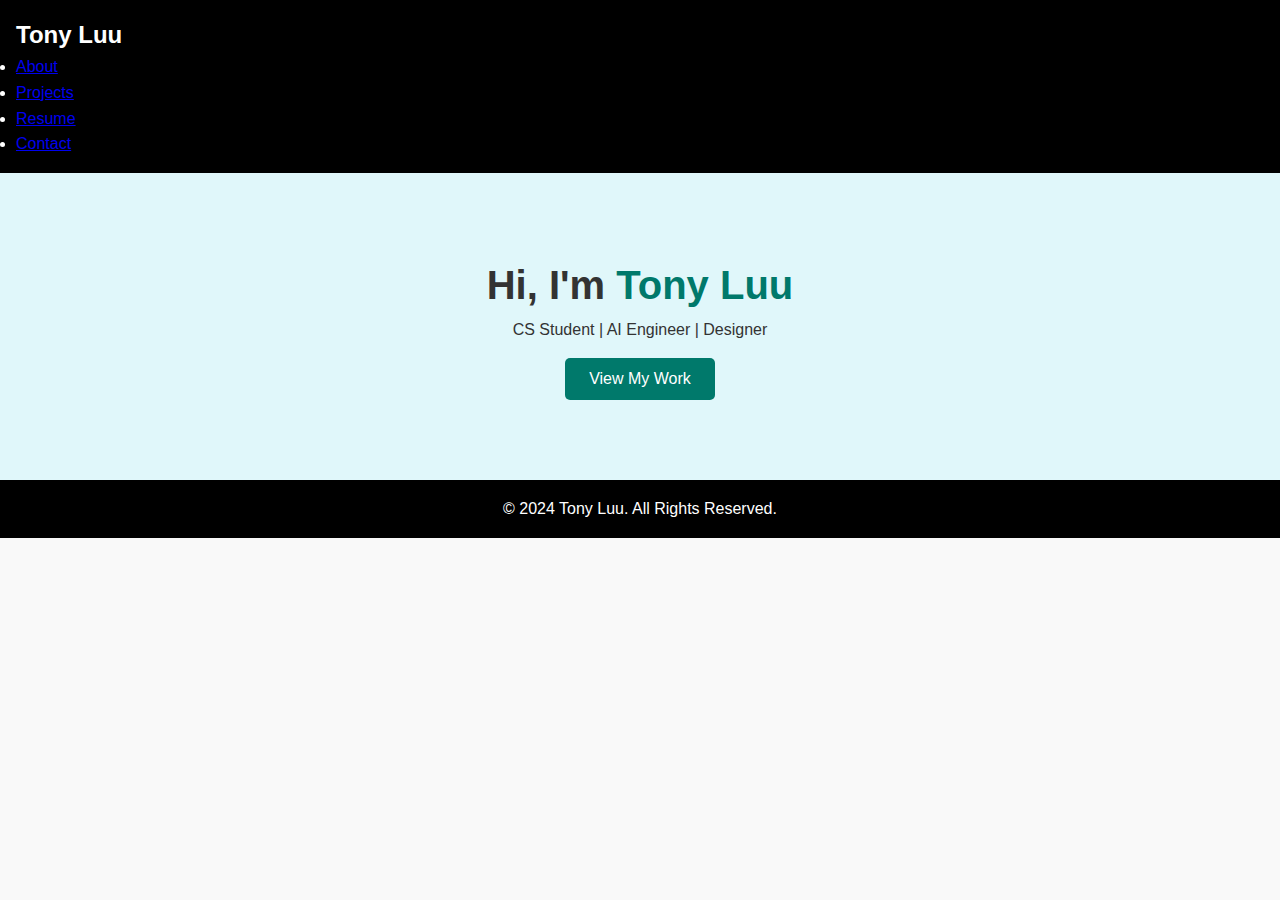
<file: index.html>
<!DOCTYPE html>
<html lang="en">
<head>
    <meta charset="UTF-8">
    <meta name="viewport" content="width=device-width, initial-scale=1.0">
    <title>Tony Luu | Portfolio</title>
    <link rel="stylesheet" href="css/style.css">
</head>
<body>
    <header>
        <nav>
            <div class="logo">Tony Luu</div>
            <ul>
                <li><a href="about.html">About</a></li>
                <li><a href="projects.html">Projects</a></li>
                <li><a href="resume.html">Resume</a></li>
                <li><a href="contact.html">Contact</a></li>
            </ul>
        </nav>
    </header>
    <section class="hero">
        <h1>Hi, I'm <span>Tony Luu</span></h1>
        <p>CS Student | AI Engineer | Designer</p>
        <a href="projects.html" class="btn">View My Work</a>
    </section>
    <footer>
        <p>&copy; 2024 Tony Luu. All Rights Reserved.</p>
    </footer>
</body>
</html>
</file>
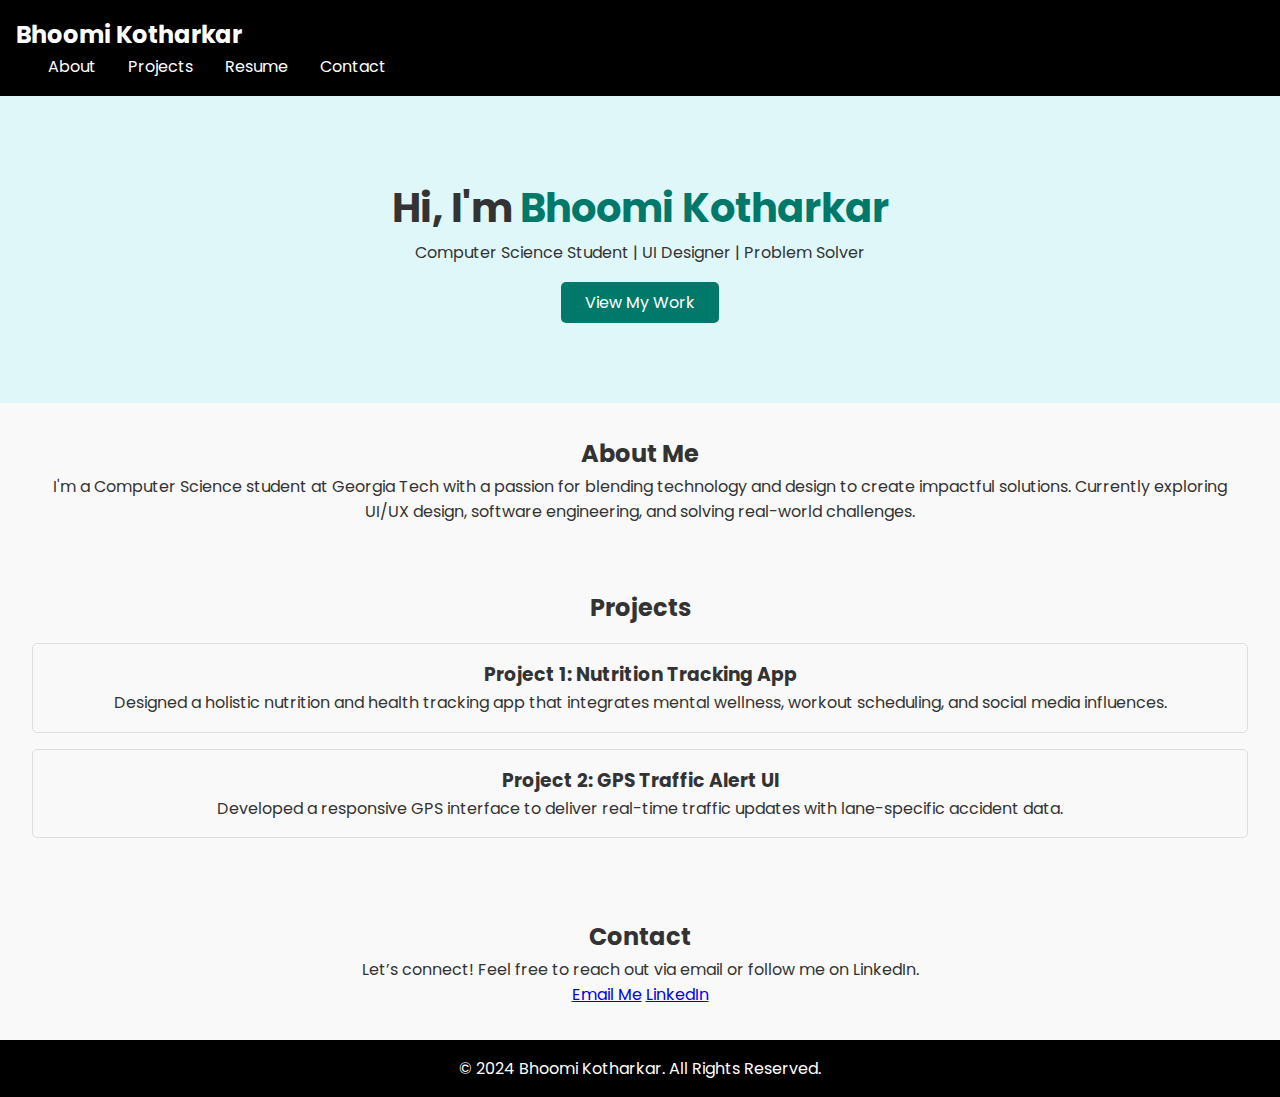
<file: code/index.html>
<!DOCTYPE html>
<html lang="en">
<head>
    <meta charset="UTF-8">
    <meta name="viewport" content="width=device-width, initial-scale=1.0">
    <title>Bhoomi Kotharkar | Portfolio</title>
    <link rel="stylesheet" href="css/style.css">
    <!-- Optional: Font Awesome for icons -->
    <link rel="stylesheet" href="https://cdnjs.cloudflare.com/ajax/libs/font-awesome/6.0.0/css/all.min.css">
    <!-- Google Fonts -->
    <link href="https://fonts.googleapis.com/css2?family=Poppins:wght@300;400;600&display=swap" rel="stylesheet">
</head>
<body>
    <!-- Header & Navigation -->
    <header>
        <nav>
            <div class="logo">Bhoomi Kotharkar</div>
            <ul class="nav-links">
                <li><a href="#about">About</a></li>
                <li><a href="#projects">Projects</a></li>
                <li><a href="#resume">Resume</a></li>
                <li><a href="#contact">Contact</a></li>
            </ul>
        </nav>
    </header>

    <!-- Hero Section -->
    <section class="hero">
        <div class="hero-content">
            <h1>Hi, I'm <span>Bhoomi Kotharkar</span></h1>
            <p>Computer Science Student | UI Designer | Problem Solver</p>
            <a href="#projects" class="btn">View My Work</a>
        </div>
    </section>

    <!-- About Section -->
    <section id="about" class="about">
        <h2>About Me</h2>
        <p>
            I'm a Computer Science student at Georgia Tech with a passion for blending technology and design to create impactful solutions. Currently exploring UI/UX design, software engineering, and solving real-world challenges.
        </p>
    </section>

    <!-- Projects Section -->
    <section id="projects" class="projects">
        <h2>Projects</h2>
        <div class="project-item">
            <h3>Project 1: Nutrition Tracking App</h3>
            <p>Designed a holistic nutrition and health tracking app that integrates mental wellness, workout scheduling, and social media influences.</p>
        </div>
        <div class="project-item">
            <h3>Project 2: GPS Traffic Alert UI</h3>
            <p>Developed a responsive GPS interface to deliver real-time traffic updates with lane-specific accident data.</p>
        </div>
    </section>

    <!-- Contact Section -->
    <section id="contact" class="contact">
        <h2>Contact</h2>
        <p>Let’s connect! Feel free to reach out via email or follow me on LinkedIn.</p>
        <a href="mailto:youremail@example.com" class="btn">Email Me</a>
        <a href="https://linkedin.com/in/yourlinkedin" target="_blank" class="btn">LinkedIn</a>
    </section>

    <!-- Footer -->
    <footer>
        <p>&copy; 2024 Bhoomi Kotharkar. All Rights Reserved.</p>
    </footer>

</body>
</html>
</file>
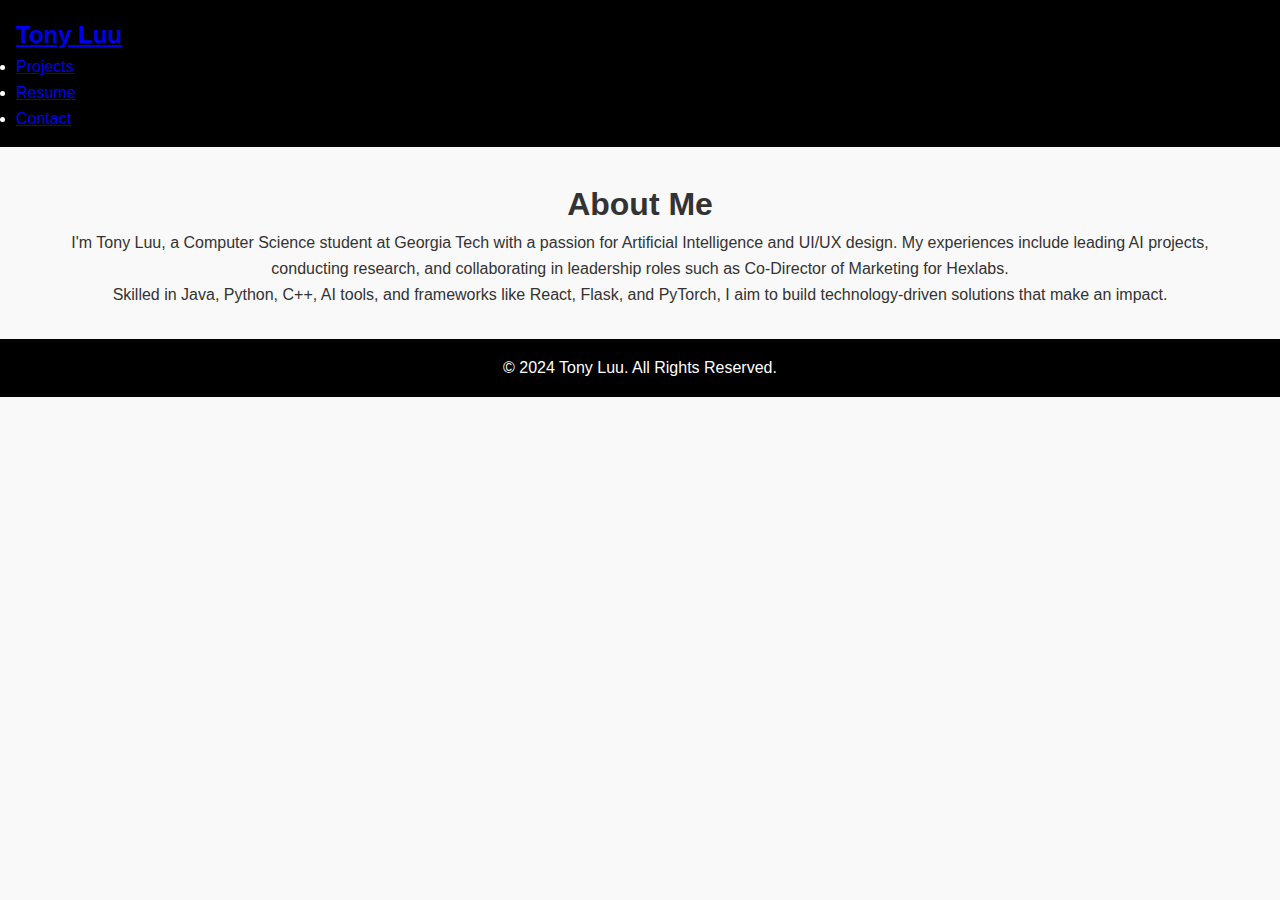
<file: about.html>
<!DOCTYPE html>
<html lang="en">
<head>
    <meta charset="UTF-8">
    <meta name="viewport" content="width=device-width, initial-scale=1.0">
    <title>About | Tony Luu</title>
    <link rel="stylesheet" href="css/style.css">
</head>
<body>
    <header>
        <nav>
            <a href="index.html" class="logo">Tony Luu</a>
            <ul>
                <li><a href="projects.html">Projects</a></li>
                <li><a href="resume.html">Resume</a></li>
                <li><a href="contact.html">Contact</a></li>
            </ul>
        </nav>
    </header>
    <section class="about">
        <h1>About Me</h1>
        <p>
            I'm Tony Luu, a Computer Science student at Georgia Tech with a passion for Artificial Intelligence and UI/UX design. My experiences include leading AI projects, conducting research, and collaborating in leadership roles such as Co-Director of Marketing for Hexlabs.
        </p>
        <p>
            Skilled in Java, Python, C++, AI tools, and frameworks like React, Flask, and PyTorch, I aim to build technology-driven solutions that make an impact.
        </p>
    </section>
    <footer>
        <p>&copy; 2024 Tony Luu. All Rights Reserved.</p>
    </footer>
</body>
</html>
</file>
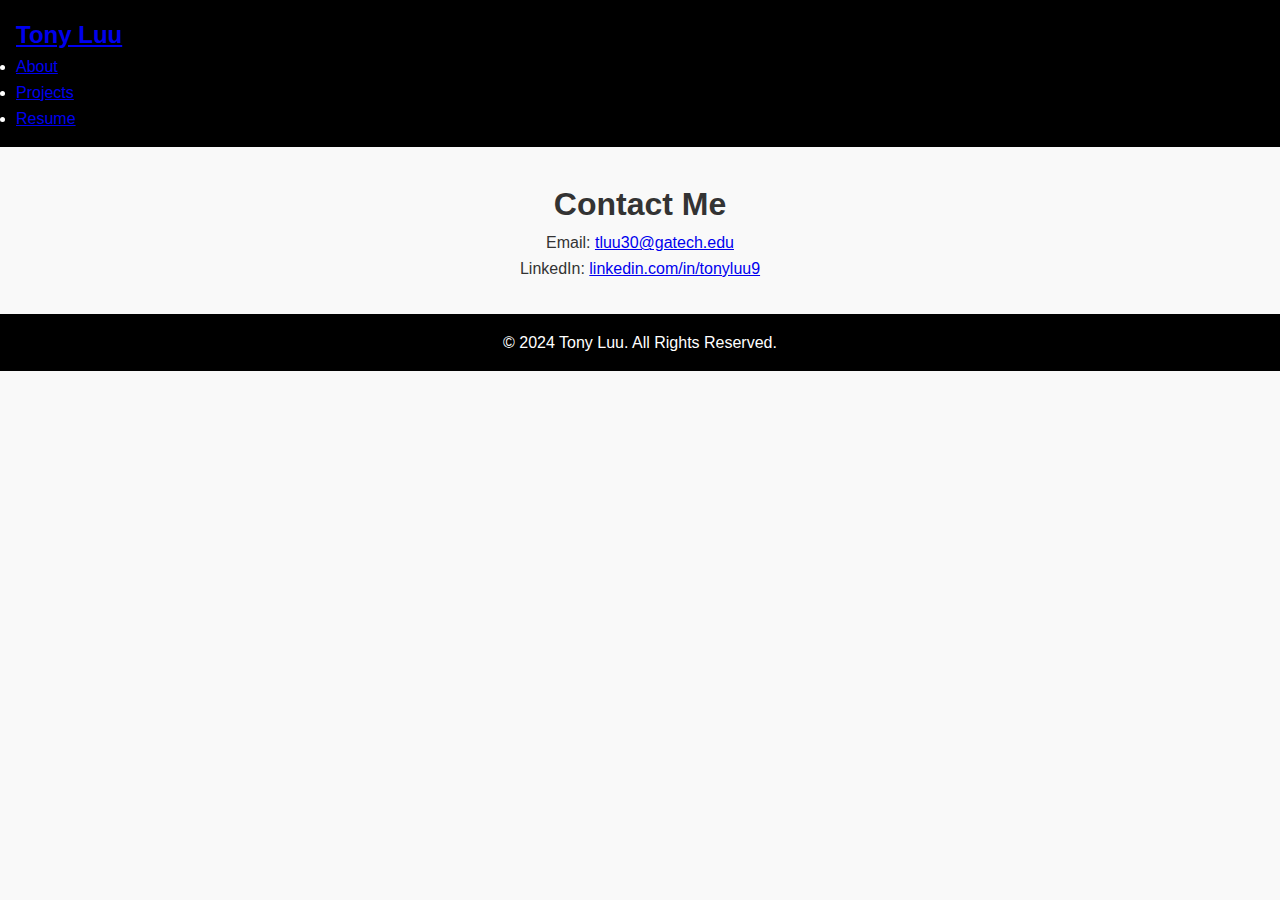
<file: contact.html>
<!DOCTYPE html>
<html lang="en">
<head>
    <meta charset="UTF-8">
    <meta name="viewport" content="width=device-width, initial-scale=1.0">
    <title>Contact | Tony Luu</title>
    <link rel="stylesheet" href="css/style.css">
</head>
<body>
    <header>
        <nav>
            <a href="index.html" class="logo">Tony Luu</a>
            <ul>
                <li><a href="about.html">About</a></li>
                <li><a href="projects.html">Projects</a></li>
                <li><a href="resume.html">Resume</a></li>
            </ul>
        </nav>
    </header>
    <section class="contact">
        <h1>Contact Me</h1>
        <p>Email: <a href="mailto:tluu30@gatech.edu">tluu30@gatech.edu</a></p>
        <p>LinkedIn: <a href="https://linkedin.com/in/tonyluu9" target="_blank">linkedin.com/in/tonyluu9</a></p>
    </section>
    <footer>
        <p>&copy; 2024 Tony Luu. All Rights Reserved.</p>
    </footer>
</body>
</html>
</file>
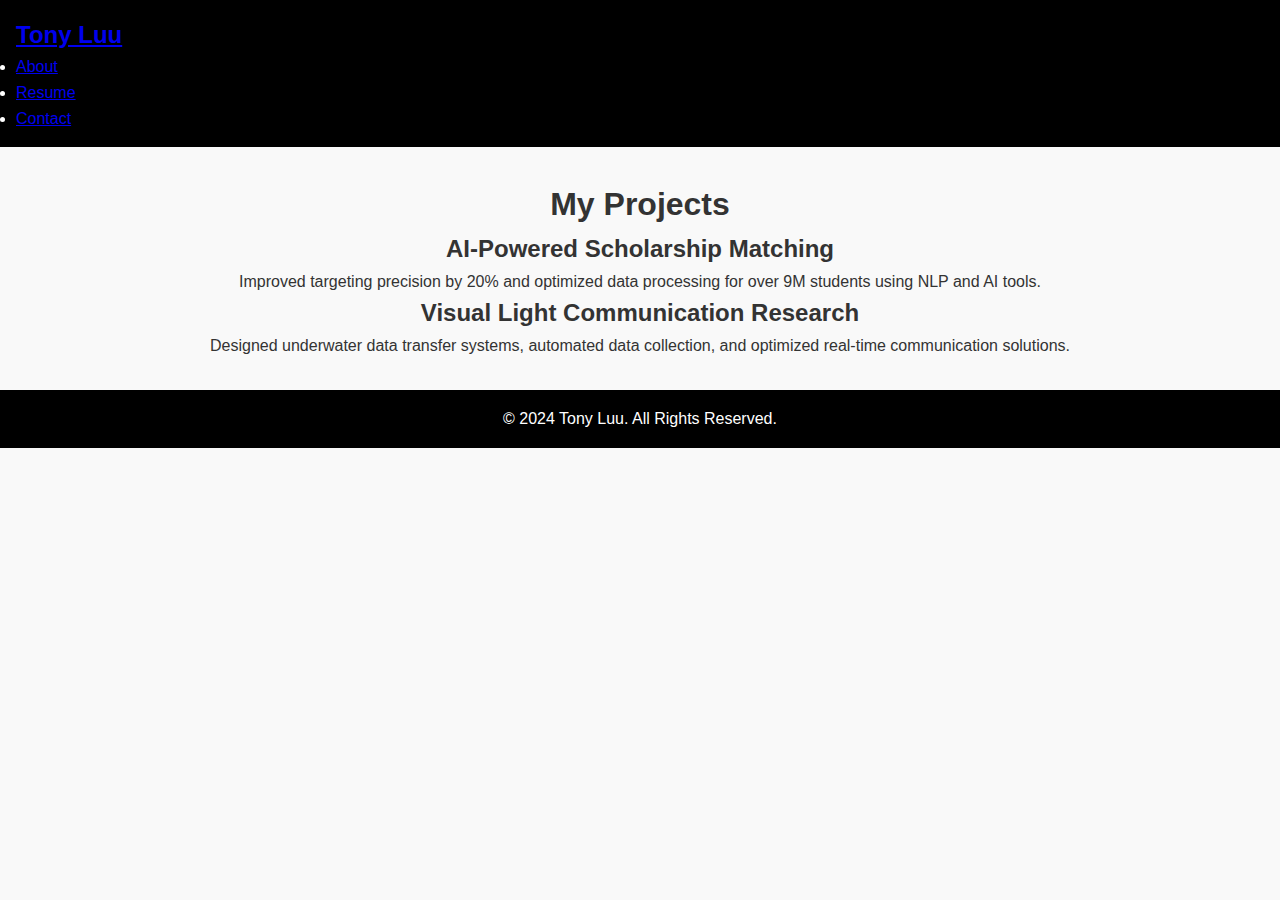
<file: projects.html>
<!DOCTYPE html>
<html lang="en">
<head>
    <meta charset="UTF-8">
    <meta name="viewport" content="width=device-width, initial-scale=1.0">
    <title>Projects | Tony Luu</title>
    <link rel="stylesheet" href="css/style.css">
</head>
<body>
    <header>
        <nav>
            <a href="index.html" class="logo">Tony Luu</a>
            <ul>
                <li><a href="about.html">About</a></li>
                <li><a href="resume.html">Resume</a></li>
                <li><a href="contact.html">Contact</a></li>
            </ul>
        </nav>
    </header>
    <section class="projects">
        <h1>My Projects</h1>
        <div class="project">
            <h2>AI-Powered Scholarship Matching</h2>
            <p>Improved targeting precision by 20% and optimized data processing for over 9M students using NLP and AI tools.</p>
        </div>
        <div class="project">
            <h2>Visual Light Communication Research</h2>
            <p>Designed underwater data transfer systems, automated data collection, and optimized real-time communication solutions.</p>
        </div>
    </section>
    <footer>
        <p>&copy; 2024 Tony Luu. All Rights Reserved.</p>
    </footer>
</body>
</html>
</file>
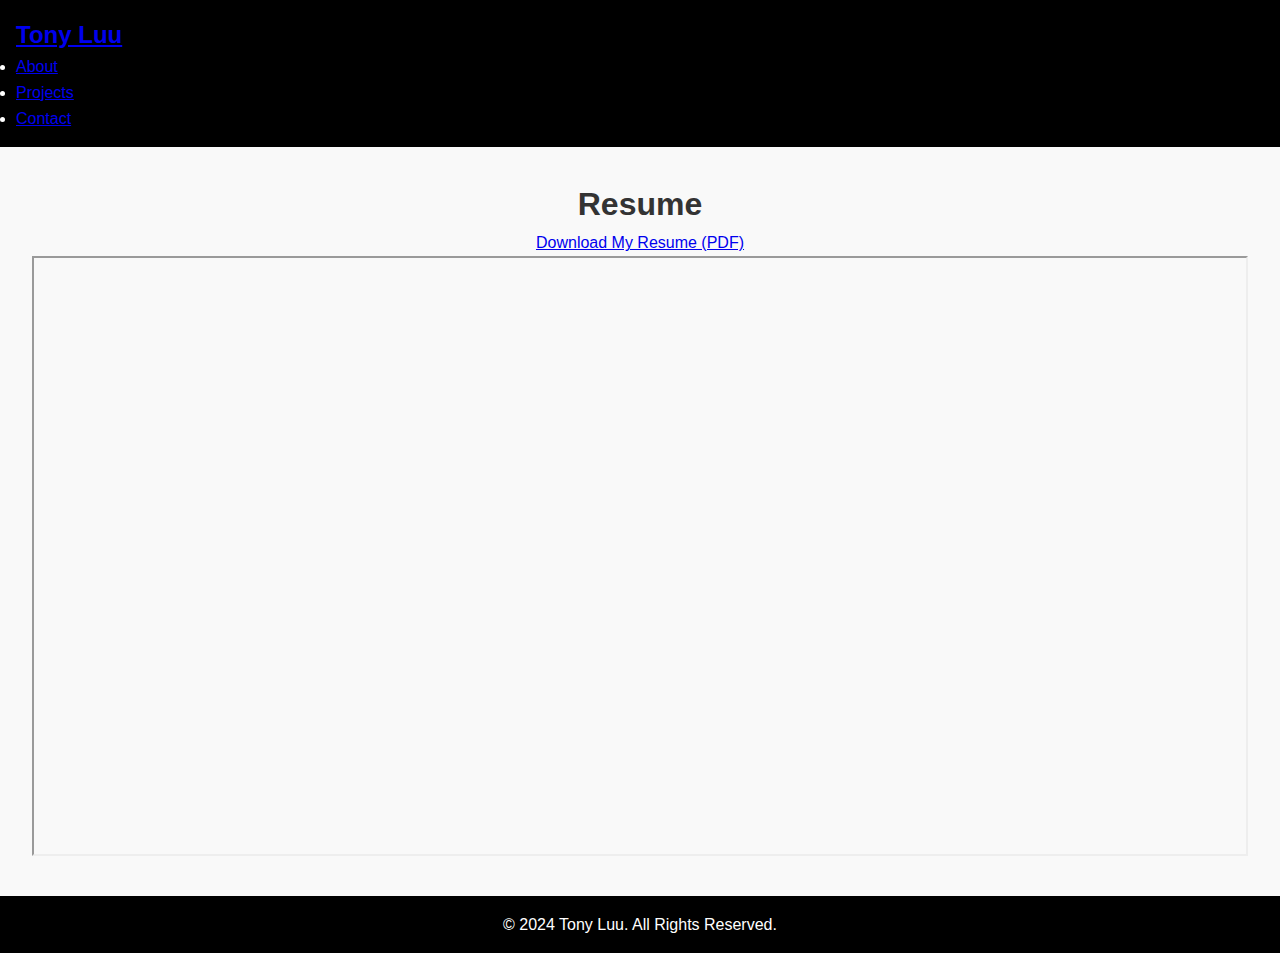
<file: resume.html>
<!DOCTYPE html>
<html lang="en">
<head>
    <meta charset="UTF-8">
    <meta name="viewport" content="width=device-width, initial-scale=1.0">
    <title>Resume | Tony Luu</title>
    <link rel="stylesheet" href="css/style.css">
</head>
<body>
    <header>
        <nav>
            <a href="index.html" class="logo">Tony Luu</a>
            <ul>
                <li><a href="about.html">About</a></li>
                <li><a href="projects.html">Projects</a></li>
                <li><a href="contact.html">Contact</a></li>
            </ul>
        </nav>
    </header>
    <section class="resume">
        <h1>Resume</h1>
        <p><a href="TonyLuu25.pdf" download>Download My Resume (PDF)</a></p>
        <iframe src="TonyLuu25.pdf" width="100%" height="600px"></iframe>
    </section>
    <footer>
        <p>&copy; 2024 Tony Luu. All Rights Reserved.</p>
    </footer>
</body>
</html>
</file>
<file: css/style.css>
/* General Reset */
* {
    margin: 0;
    padding: 0;
    box-sizing: border-box;
}

body {
    font-family: 'Poppins', sans-serif;
    line-height: 1.6;
    color: #333;
    background-color: #f9f9f9;
}

header {
    background: #000;
    color: #fff;
    padding: 1rem;
    display: flex;
    justify-content: space-between;
    align-items: center;
}

header .logo {
    font-size: 1.5rem;
    font-weight: bold;
}

header .nav-links {
    list-style: none;
    display: flex;
}

header .nav-links li {
    margin-left: 2rem;
}

header .nav-links a {
    text-decoration: none;
    color: #fff;
    transition: color 0.3s ease;
}

header .nav-links a:hover {
    color: #ffd700;
}

.hero {
    background: #e0f7fa;
    text-align: center;
    padding: 5rem 2rem;
}

.hero h1 {
    font-size: 2.5rem;
}

.hero span {
    color: #00796b;
}

.hero .btn {
    display: inline-block;
    margin-top: 1rem;
    padding: 0.5rem 1.5rem;
    background: #00796b;
    color: #fff;
    text-decoration: none;
    border-radius: 5px;
    transition: background 0.3s ease;
}

.hero .btn:hover {
    background: #004d40;
}

section {
    padding: 2rem;
    text-align: center;
}

.projects .project-item {
    margin: 1rem 0;
    padding: 1rem;
    border: 1px solid #ddd;
    border-radius: 5px;
}

footer {
    text-align: center;
    background: #000;
    color: #fff;
    padding: 1rem;
}
</file>
<file: code/css/style.css>
/* General Reset */
* {
    margin: 0;
    padding: 0;
    box-sizing: border-box;
}

body {
    font-family: 'Poppins', sans-serif;
    line-height: 1.6;
    color: #333;
    background-color: #f9f9f9;
}

header {
    background: #000;
    color: #fff;
    padding: 1rem;
    display: flex;
    justify-content: space-between;
    align-items: center;
}

header .logo {
    font-size: 1.5rem;
    font-weight: bold;
}

header .nav-links {
    list-style: none;
    display: flex;
}

header .nav-links li {
    margin-left: 2rem;
}

header .nav-links a {
    text-decoration: none;
    color: #fff;
    transition: color 0.3s ease;
}

header .nav-links a:hover {
    color: #ffd700;
}

.hero {
    background: #e0f7fa;
    text-align: center;
    padding: 5rem 2rem;
}

.hero h1 {
    font-size: 2.5rem;
}

.hero span {
    color: #00796b;
}

.hero .btn {
    display: inline-block;
    margin-top: 1rem;
    padding: 0.5rem 1.5rem;
    background: #00796b;
    color: #fff;
    text-decoration: none;
    border-radius: 5px;
    transition: background 0.3s ease;
}

.hero .btn:hover {
    background: #004d40;
}

section {
    padding: 2rem;
    text-align: center;
}

.projects .project-item {
    margin: 1rem 0;
    padding: 1rem;
    border: 1px solid #ddd;
    border-radius: 5px;
}

footer {
    text-align: center;
    background: #000;
    color: #fff;
    padding: 1rem;
}
</file>
